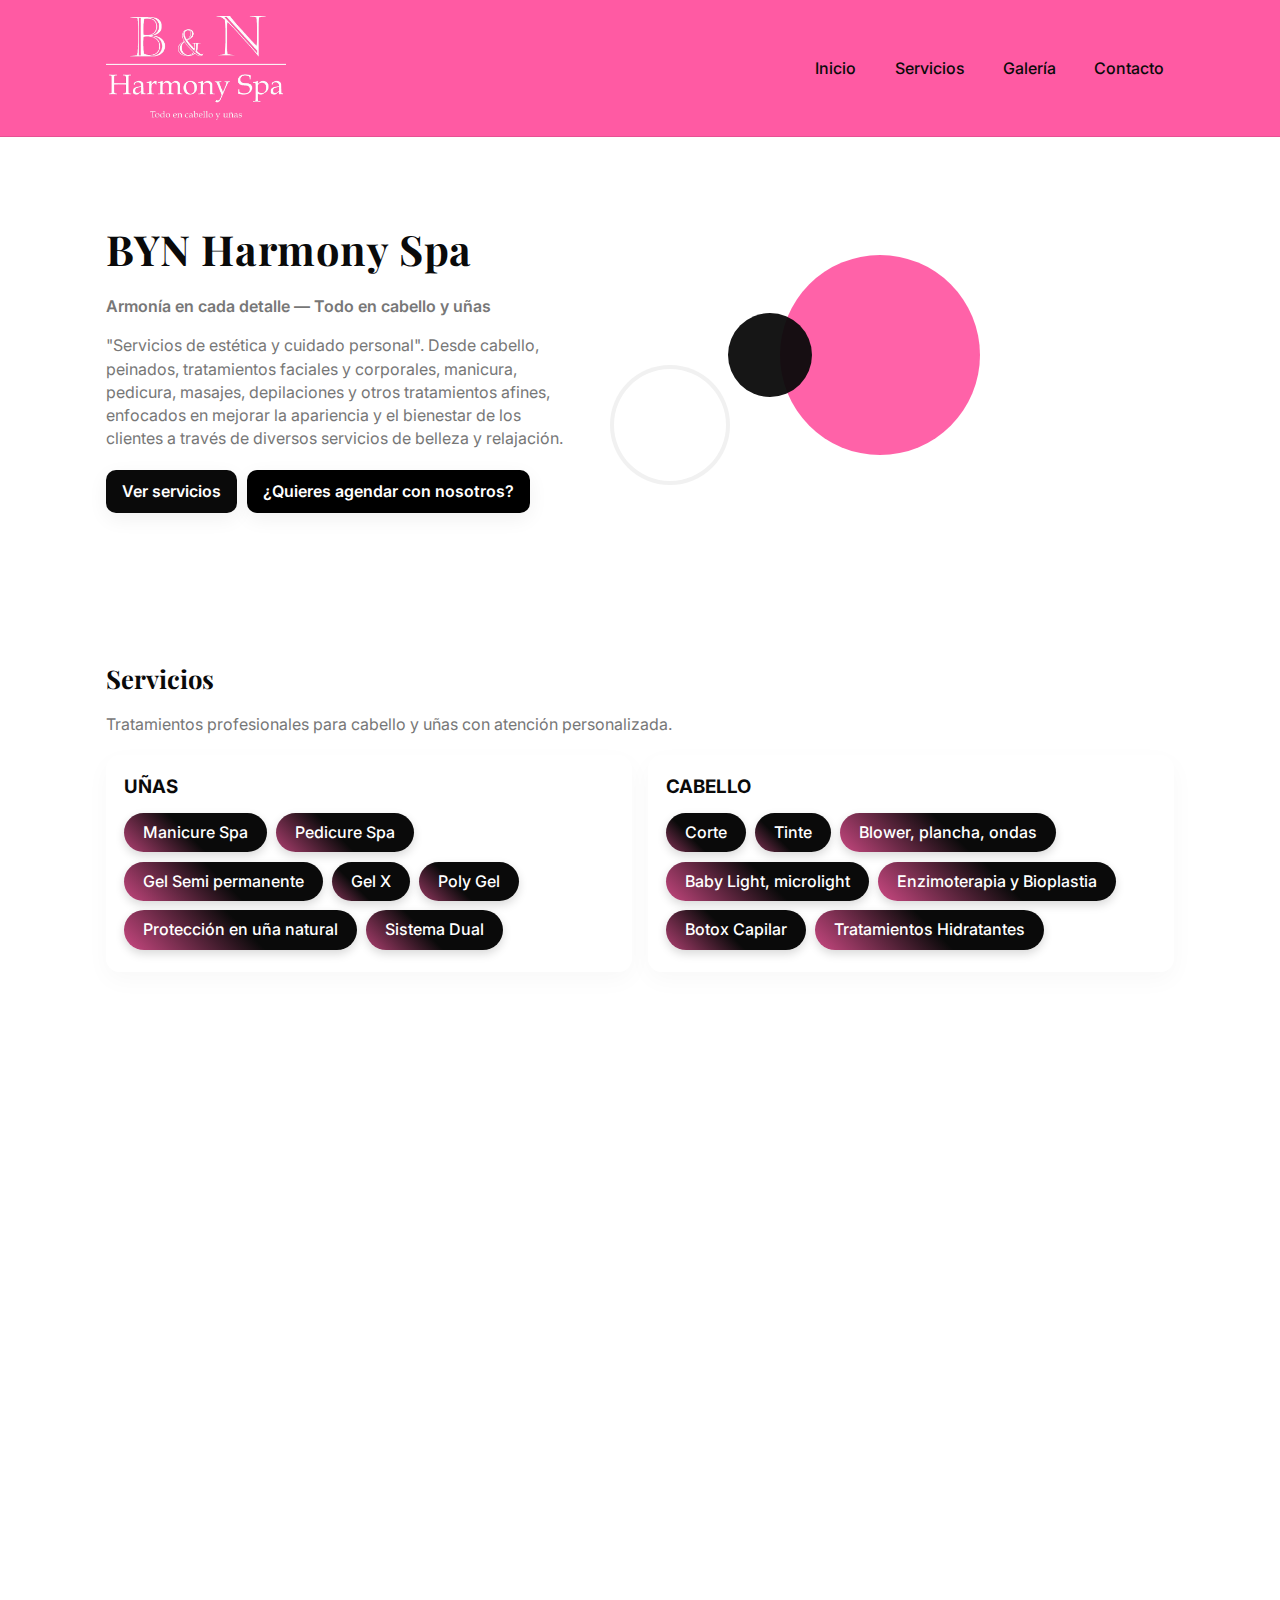
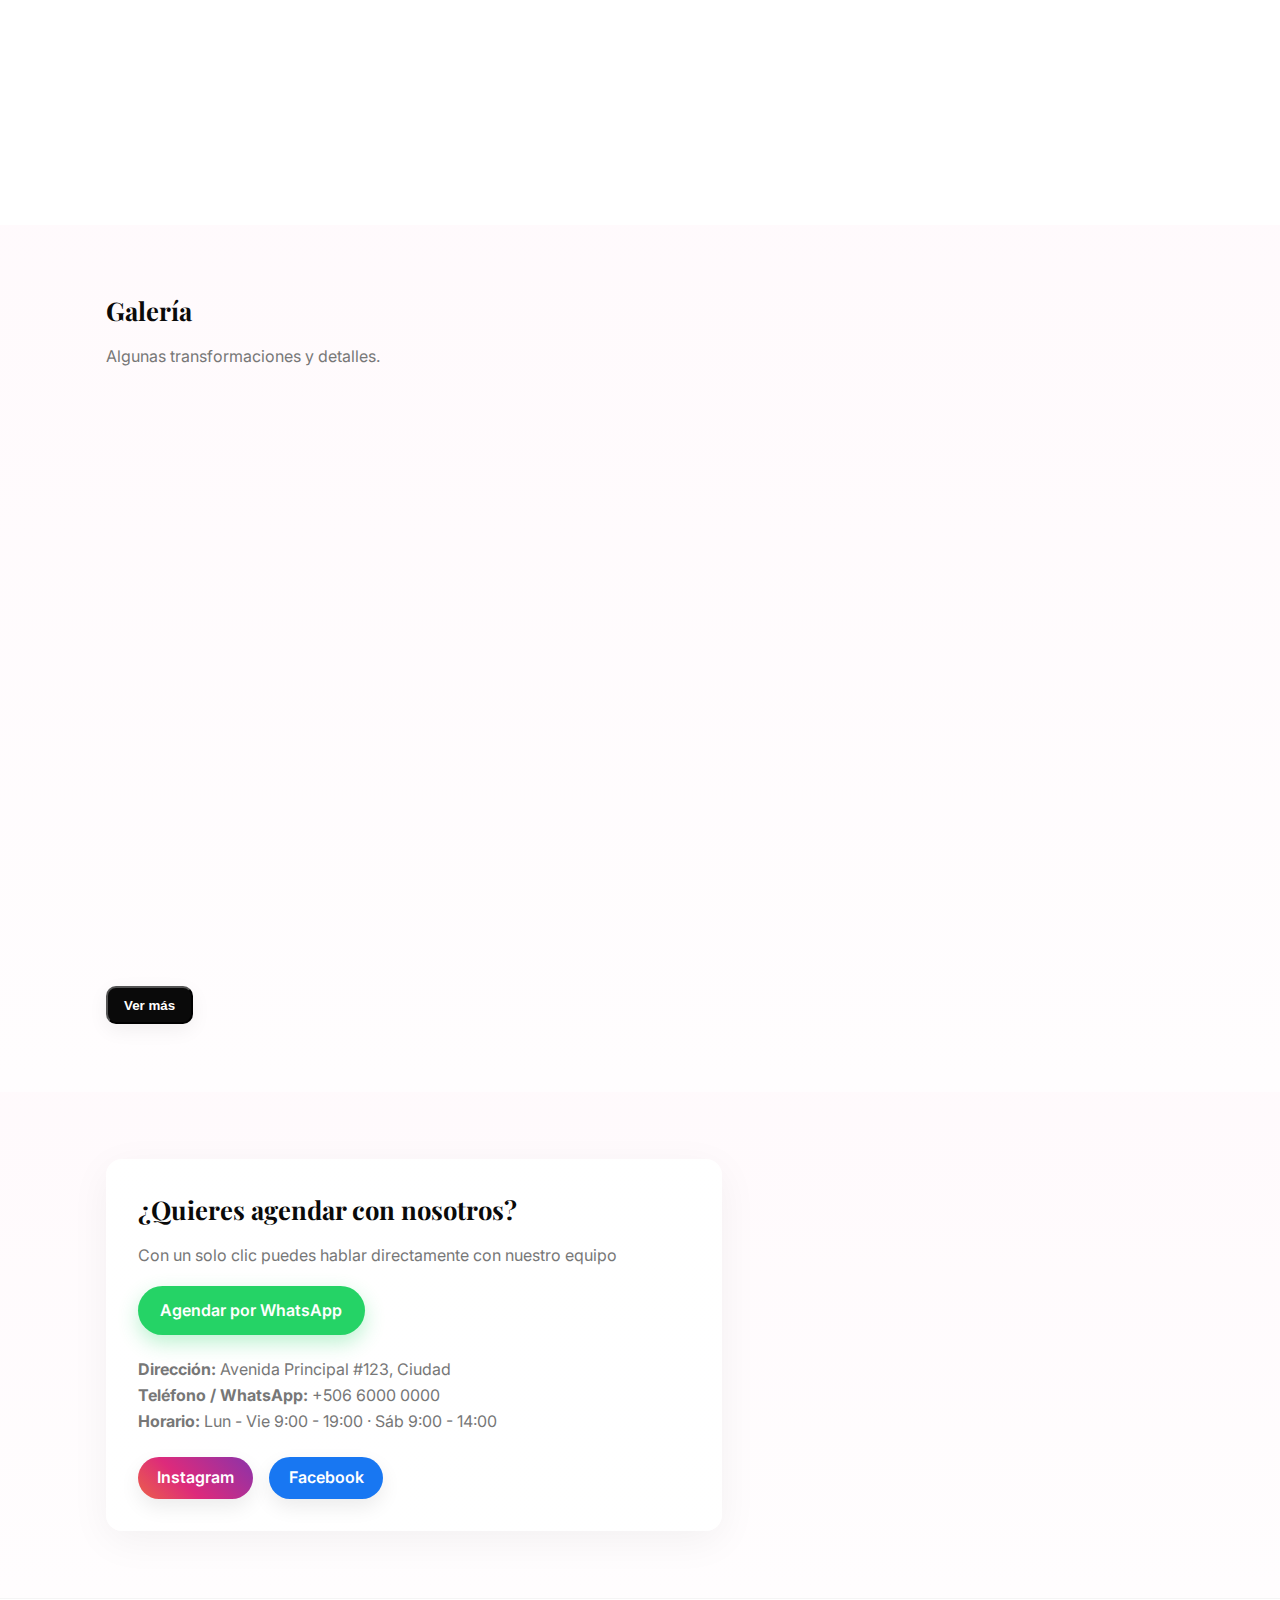
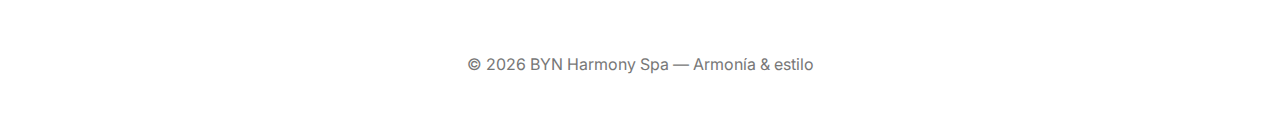
<file: index.html>
<!doctype html>
<html lang="es">
<head>
  <meta charset="utf-8" />
  <meta name="viewport" content="width=device-width,initial-scale=1" />
  <title>BYN Harmony Spa</title>

  <!-- Tipografía -->
  <link rel="preconnect" href="https://fonts.googleapis.com">
  <link href="https://fonts.googleapis.com/css2?family=Playfair+Display:wght@400;700&family=Inter:wght@300;400;600&display=swap" rel="stylesheet">

  <link rel="stylesheet" href="styles.css" />
  <style>
    /* Alinear los dos botones lado a lado */
    .btn-group {
      display: flex;
      gap: 10px;
      margin-top: 20px;
      flex-wrap: wrap;
    }

    /* Asegurar mismo estilo */
    .btn.btn-primary.whatsapp {
      background-color: #000;
      color: #fff;
    }

    .btn.btn-primary.whatsapp:hover {
      background-color: #333;
    }
  </style>
</head>
<body>
  <header class="site-header">
    <div class="container header-inner">
      <a href="#inicio" class="brand">
        <img src="images/Logo.png" alt="Logo BYN Harmony Spa" class="logo">
      </a>

      <nav class="nav" id="nav">
        <a href="#inicio">Inicio</a>
        <a href="#servicios">Servicios</a>
        <a href="#galeria">Galería</a>
        <a href="#contacto">Contacto</a>
      </nav>

      <button id="menuBtn" class="menu-btn" aria-label="Abrir menú">☰</button>
    </div>
  </header>

  <main>
    <!-- HERO / INICIO -->
    <section id="inicio" class="hero">
      <div class="container hero-grid">
        <div class="hero-text">
          <h1>BYN Harmony Spa</h1>
          <p class="tagline">Armonía en cada detalle — Todo en cabello y uñas</p>
          <p class="lead">
            "Servicios de estética y cuidado personal". Desde cabello, peinados, tratamientos faciales y corporales, manicura, pedicura, masajes, depilaciones y otros tratamientos afines, enfocados en mejorar la apariencia y el bienestar de los clientes a través de diversos servicios de belleza y relajación.
          </p>
          
          <div class="btn-group">
            <a class="btn btn-primary" href="#servicios">Ver servicios</a>
            <a class="btn btn-primary whatsapp" 
               href="https://api.whatsapp.com/send?phone=50688373633&text=¡Hola!%20Quiero%20agendar%20una%20cita%20con%20ByN%20Harmony%20Spa.%20✨"
               target="_blank" 
               aria-label="Agendar por WhatsApp">
              ¿Quieres agendar con nosotros?
            </a>
          </div>
        </div>

        <div class="hero-visual" aria-hidden="true">
          <!-- Imagen decorativa / burbujas -->
          <div class="container contact-wrapper">
            <div class="illus">
              <div class="bubble b1"></div>
              <div class="bubble b2"></div>
              <div class="bubble b3"></div>
            </div>
          </div>
        </div>
      </div>
    </section>

    <!-- SERVICIOS -->
    <section id="servicios" class="section">
      <div class="container">
        <h2 class="section-title">Servicios</h2>
        <p class="section-sub">Tratamientos profesionales para cabello y uñas con atención personalizada.</p>
        <div class="cards">
          <article class="card">
            <h3>UÑAS</h3>
            <p>Manicure Spa</p>
            <p>Pedicure Spa</p>
            <p>Gel Semi permanente</p>
            <p>Gel X</p>
            <p>Poly Gel</p>
            <p>Protección en uña natural</p>
            <p>Sistema Dual</p>
          </article>
          <article class="card">
            <h3>CABELLO</h3>
            <p>Corte</p>
            <p>Tinte</p>
            <p>Blower, plancha, ondas</p>
            <p>Baby Light, microlight</p>
            <p>Enzimoterapia y Bioplastia</p>
            <p>Botox Capilar</p>
            <p>Tratamientos Hidratantes</p>
          </article>
          <article class="card">
            <h3>SPA</h3>
            <p>Masaje Relajante</p>
            <p>Masaje Descontracturante</p>
            <p>Masaje Sueco</p>
            <p>Masaje Reductivo</p>
            <p>Masaje Facial</p>
            <p>Limpieza Facial Profunda</p>
          </article>
          <article class="card">
            <h3>PESTAÑAS Y CEJAS</h3>
            <p>Laminado de cejas</p>
            <p>Depilación con cera</p>
            <p>Extensión de pestañas</p>
            <p>Diseño de cejas con henna</p>
            <p>Lifting y tinte de pestañas</p>
            <p>Maquillaje para toda ocasión</p>
          </article>
        </div>
      </div>
    </section>
    <!-- GALERÍA -->
    <div class="gallery-wrapper">
  <div class="gallery-row" id="gallery-pelo">
    <figure class="gallery-item"><img src="images/Pelo 1.jpg" alt="Look 1"></figure>
    <figure class="gallery-item"><img src="images/Pelo 2.jpg" alt="Look 2"></figure>
    <figure class="gallery-item"><img src="images/Pelo 3.jpg" alt="Look 3"></figure>
    <figure class="gallery-item"><img src="images/Pelo 5.jpg" alt="Look 3"></figure>
    <figure class="gallery-item"><img src="images/Pelo 6.jpeg" alt="Look 3"></figure>
    <figure class="gallery-item"><img src="images/Pelo 7.jpeg" alt="Look 3"></figure>
    <figure class="gallery-item"><img src="images/Pelo 8.jpeg" alt="Look 3"></figure>
    <figure class="gallery-item"><img src="images/Pelo 9.jpeg" alt="Look 3"></figure>
    <figure class="gallery-item"><img src="images/Pelo 10.jpeg" alt="Look 3"></figure>
    <figure class="gallery-item"><img src="images/Pelo 11.jpeg" alt="Look 3"></figure>
    <figure class="gallery-item"><img src="images/Pelo 12.jpeg" alt="Look 3"></figure>
    <figure class="gallery-item"><img src="images/Pelo 13.jpeg" alt="Look 3"></figure>
    <figure class="gallery-item"><img src="images/Pelo 14.jpeg" alt="Look 3"></figure>
    <figure class="gallery-item"><img src="images/Pelo 15.jpeg" alt="Look 3"></figure>
    <figure class="gallery-item"><img src="images/Pelo 16.jpeg" alt="Look 3"></figure>
    <figure class="gallery-item"><img src="images/Pelo 17.jpeg" alt="Look 3"></figure>
    <!-- resto de pelo -->
  </div>
    <div class="gallery-row" id="gallery-unas">
    <figure class="gallery-item"><img src="images/Uñas 1.jpg" alt="Look 1"></figure>
    <figure class="gallery-item"><img src="images/Uñas 2.jpg" alt="Look 2"></figure>
    <figure class="gallery-item"><img src="images/Uñas 3.jpg" alt="Look 3"></figure>
    <figure class="gallery-item"><img src="images/Uñas 4.jpg" alt="Look 3"></figure>
    <figure class="gallery-item"><img src="images/Uñas 5.jpeg" alt="Look 3"></figure>
    <figure class="gallery-item"><img src="images/Uñas 6.jpeg" alt="Look 3"></figure>
    <figure class="gallery-item"><img src="images/Uñas 7.jpeg" alt="Look 3"></figure>
    <figure class="gallery-item"><img src="images/Uñas 8.jpeg" alt="Look 3"></figure>
    <figure class="gallery-item"><img src="images/Uñas 10.jpeg" alt="Look 3"></figure>
    <figure class="gallery-item"><img src="images/Uñas 11.jpeg" alt="Look 3"></figure>
    <figure class="gallery-item"><img src="images/Uñas 12.jpeg" alt="Look 3"></figure>
    <figure class="gallery-item"><img src="images/Uñas 13.jpeg" alt="Look 3"></figure>
    <figure class="gallery-item"><img src="images/Uñas 14.jpeg" alt="Look 3"></figure>
    <figure class="gallery-item"><img src="images/Uñas 15.jpeg" alt="Look 3"></figure>
    <figure class="gallery-item"><img src="images/Uñas 16.jpeg" alt="Look 3"></figure>
    <figure class="gallery-item"><img src="images/Uñas 17.jpeg" alt="Look 3"></figure> 
    <!-- resto de uñas -->
  </div>
</div>
        <section id="galeria" class="section section-alt">
      <div class="container">
        <h2 class="section-title">Galería</h2>
        <p class="section-sub">Algunas transformaciones y detalles.</p>

        <div class="gallery-grid" id="gallery">
          <!-- Reemplazar src con imágenes reales -->
          <figure class="gallery-item"><img src="images/Uñas 1.jpg" alt="Look 1"></figure>
          <figure class="gallery-item"><img src="images/Uñas 2.jpg" alt="Look 2"></figure>
          <figure class="gallery-item"><img src="images/Uñas 3.jpg" alt="Look 3"></figure>
          <figure class="gallery-item"><img src="images/Uñas 4.jpg" alt="Look 3"></figure>
          <figure class="gallery-item"><img src="images/Uñas 5.jpeg" alt="Look 3"></figure>
          <figure class="gallery-item"><img src="images/Uñas 6.jpeg" alt="Look 3"></figure>
          <figure class="gallery-item"><img src="images/Uñas 7.jpeg" alt="Look 3"></figure>
          <figure class="gallery-item"><img src="images/Uñas 8.jpeg" alt="Look 3"></figure>
          <figure class="gallery-item"><img src="images/Uñas 10.jpeg" alt="Look 3"></figure>
          <figure class="gallery-item"><img src="images/Uñas 11.jpeg" alt="Look 3"></figure>
          <figure class="gallery-item"><img src="images/Uñas 12.jpeg" alt="Look 3"></figure>
          <figure class="gallery-item"><img src="images/Uñas 13.jpeg" alt="Look 3"></figure>
          <figure class="gallery-item"><img src="images/Uñas 14.jpeg" alt="Look 3"></figure>
          <figure class="gallery-item"><img src="images/Uñas 15.jpeg" alt="Look 3"></figure>
          <figure class="gallery-item"><img src="images/Uñas 16.jpeg" alt="Look 3"></figure>
          <figure class="gallery-item"><img src="images/Uñas 17.jpeg" alt="Look 3"></figure>
          <figure class="gallery-item"><img src="images/Pelo 1.jpg" alt="Look 1"></figure>
          <figure class="gallery-item"><img src="images/Pelo 2.jpg" alt="Look 2"></figure>
          <figure class="gallery-item"><img src="images/Pelo 3.jpg" alt="Look 3"></figure>
          <figure class="gallery-item"><img src="images/Pelo 5.jpg" alt="Look 3"></figure>
          <figure class="gallery-item"><img src="images/Pelo 6.jpeg" alt="Look 3"></figure>
          <figure class="gallery-item"><img src="images/Pelo 7.jpeg" alt="Look 3"></figure>
          <figure class="gallery-item"><img src="images/Pelo 8.jpeg" alt="Look 3"></figure>
          <figure class="gallery-item"><img src="images/Pelo 9.jpeg" alt="Look 3"></figure>
          <figure class="gallery-item"><img src="images/Pelo 10.jpeg" alt="Look 3"></figure>
          <figure class="gallery-item"><img src="images/Pelo 11.jpeg" alt="Look 3"></figure>
          <figure class="gallery-item"><img src="images/Pelo 12.jpeg" alt="Look 3"></figure>
          <figure class="gallery-item"><img src="images/Pelo 13.jpeg" alt="Look 3"></figure>
          <figure class="gallery-item"><img src="images/Pelo 14.jpeg" alt="Look 3"></figure>
          <figure class="gallery-item"><img src="images/Pelo 15.jpeg" alt="Look 3"></figure>
          <figure class="gallery-item"><img src="images/Pelo 16.jpeg" alt="Look 3"></figure>
          <figure class="gallery-item"><img src="images/Pelo 17.jpeg" alt="Look 3"></figure>
        </div>

        <!-- Botón de ver más -->
        <div class="ver-mas-wrapper">
          <button id="verMasBtn" class="btn btn-primary">Ver más</button>
        </div>

        <script>
          document.addEventListener("DOMContentLoaded", function () {
            const gallery = document.getElementById("gallery");
            const items = gallery.querySelectorAll(".gallery-item");
            const btn = document.getElementById("verMasBtn");

            // Mostrar solo las primeras 8 imágenes
            const visibleCount = 8;
            for (let i = visibleCount; i < items.length; i++) {
              items[i].style.display = "none";
            }

            let expanded = false;

            btn.addEventListener("click", () => {
              expanded = !expanded;
              if (expanded) {
                items.forEach(item => (item.style.display = "block"));
                btn.textContent = "Ver menos";
              } else {
                for (let i = visibleCount; i < items.length; i++) {
                  items[i].style.display = "none";
                }
                btn.textContent = "Ver más";
                window.scrollTo({
                  top: gallery.offsetTop - 100,
                  behavior: "smooth",
                });
              }
            });
          });
        </script>
      </div>
    </section>

    <!-- CONTACTO -->
    <section id="contacto" class="section section-alt">
      <div class="container contact-wrapper">
        <div class="contact-content">
          <h2 class="section-title">¿Quieres agendar con nosotros?</h2>
          <p class="section-sub">Con un solo clic puedes hablar directamente con nuestro equipo </p>
          <a href="https://api.whatsapp.com/send?phone=50688373633&text=¡Hola!%20Quiero%20agendar%20una%20cita%20con%20ByN%20Harmony%20Spa.%20✨"
             class="btn btn-primary whatsapp-btn" target="_blank" aria-label="Agendar por WhatsApp">
            Agendar por WhatsApp
          </a>

          <ul class="info-list">
            <li><strong> Dirección:</strong> Avenida Principal #123, Ciudad</li>
            <li><strong> Teléfono / WhatsApp:</strong> +506 6000 0000</li>
            <li><strong> Horario:</strong> Lun - Vie 9:00 - 19:00 · Sáb 9:00 - 14:00</li>
          </ul>

          <div class="socials">
            <a href="https://www.instagram.com/byn_harmonyspa" target="_blank" class="social-btn instagram" aria-label="Instagram">
              Instagram
            </a>
            <a href="https://www.facebook.com/ByNHarmonySpa" target="_blank" class="social-btn facebook" aria-label="Facebook">
              Facebook
            </a>
          </div>
        </div>
      </div>
    </section>
  </main>

  <footer class="site-footer">
    <div class="container">
      <p>© <span id="year"></span> BYN Harmony Spa — Armonía & estilo</p>
    </div>
  </footer>

  <script src="script.js"></script>
</body>
</html>
</file>
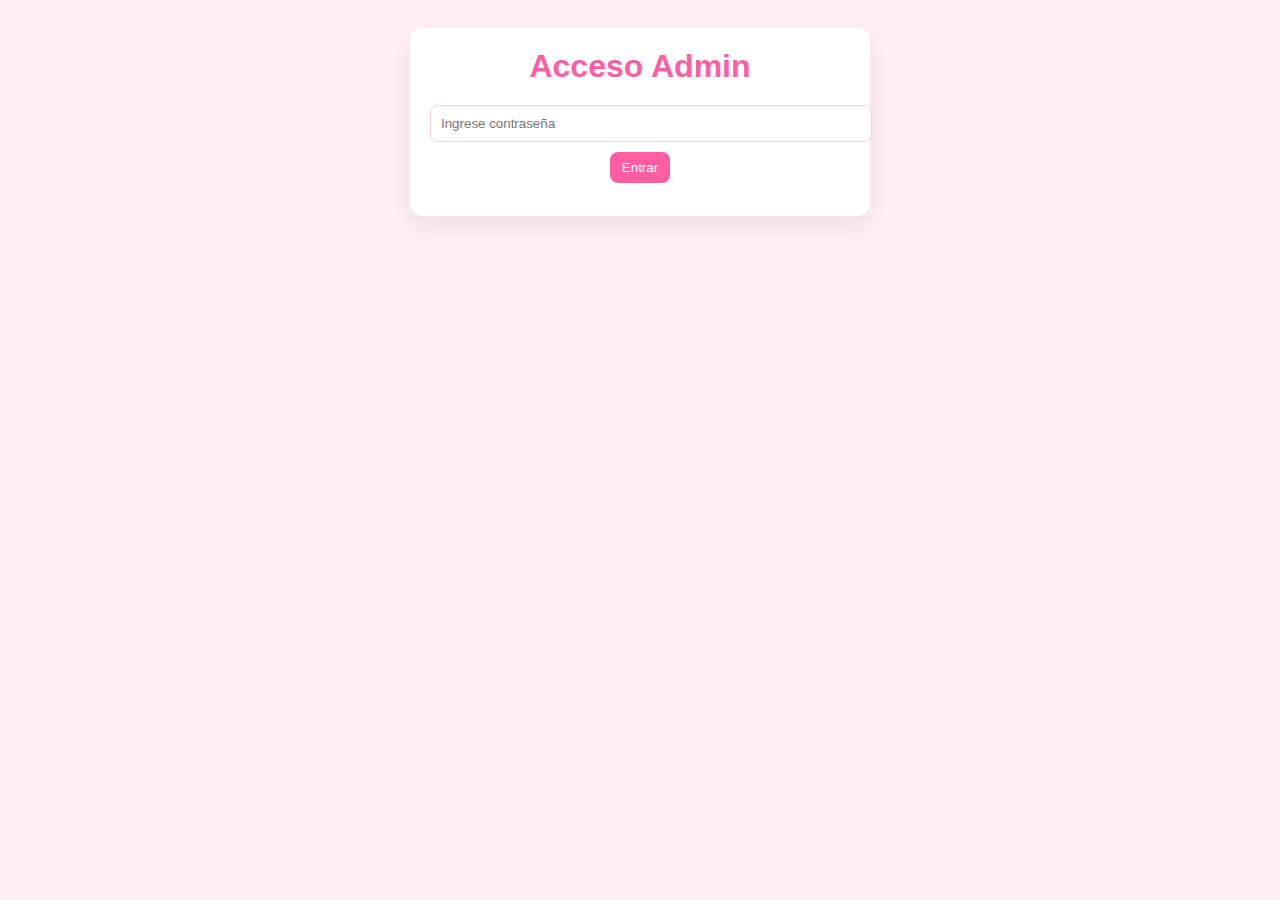
<file: admin.html>
<!DOCTYPE html>
<html lang="es">
<head>
<meta charset="utf-8" />
<meta name="viewport" content="width=device-width,initial-scale=1" />
<title>Admin - Agenda Maura</title>
<style>
  :root{--rosa:#ff5fa2; --fondo:#fff0f6; --card:#fff;}
  body{font-family:Inter, "Poppins", sans-serif; background:var(--fondo); margin:0; padding:28px; display:flex; justify-content:center;}
  .wrap{width:100%; max-width:1100px;}
  .loginBox, .panel{background:var(--card); border-radius:12px; padding:20px; box-shadow:0 10px 30px rgba(0,0,0,0.08);}
  .loginBox{max-width:420px; margin:0 auto;}
  h1{color:var(--rosa); margin:0 0 12px; text-align:center;}
  input[type="password"]{width:100%; padding:10px; border-radius:8px; border:1px solid #e7d6df; margin-top:8px;}
  button{background:var(--rosa); color:white; border:none; padding:8px 12px; border-radius:8px; cursor:pointer;}
  .topControls{display:flex; gap:12px; align-items:center; justify-content:space-between; margin-bottom:12px;}
  .calBox{display:flex; gap:20px; flex-direction:column;}
  .calHeader{display:flex; justify-content:space-between; align-items:center; margin-bottom:12px;}
  .calGrid{display:grid; grid-template-columns:repeat(7,1fr); gap:8px;}
  .day{background:#fff; padding:14px; border-radius:10px; border:1px solid #ffe4ef; min-height:84px; position:relative; cursor:pointer;}
  .day.empty{background:transparent;border:none; cursor:default;}
  .day .num{font-weight:700; color:var(--rosa);}
  .day.marked{background:var(--rosa); color:white;}
  .monthNav button{background:transparent;color:var(--rosa);border:1px solid var(--rosa);padding:6px 10px;border-radius:8px;cursor:pointer;}
  .sidePanel{margin-top:16px; background:#fff; padding:12px; border-radius:10px;}
  table{width:100%; border-collapse:collapse;}
  th,td{padding:8px; border-bottom:1px solid #f2e6ec; text-align:left;}
  .actions button{margin-right:6px; padding:6px 8px; border-radius:8px; border:none; cursor:pointer;}
  .actions .edit{background:#fff2f6; color:var(--rosa);}
  .actions .del{background:#ff6b7f; color:white;}
  /* modal */
  .modalBg{display:none; position:fixed; inset:0; background:rgba(0,0,0,0.4); justify-content:center; align-items:center;}
  .modal{background:#fff; padding:18px; border-radius:12px; width:320px; box-shadow:0 10px 30px rgba(0,0,0,0.15);}
  .field{margin-top:8px;}
  .field input, .field select{width:100%; padding:8px; border-radius:8px; border:1px solid #e7d6df;}
  .row{display:flex; gap:8px; margin-top:12px;}
  .muted{color:#666; font-size:13px;}
</style>
</head>
<body>
<div class="wrap">

  <!-- LOGIN -->
  <div id="loginBox" class="loginBox">
    <h1>Acceso Admin</h1>
    <input id="pwd" type="password" placeholder="Ingrese contraseña">
    <div style="margin-top:10px; text-align:center;">
      <button onclick="login()">Entrar</button>
    </div>
    <p id="err" class="muted" style="color:#b00020; text-align:center; margin-top:8px;"></p>
  </div>

  <!-- PANEL -->
  <div id="panel" class="panel" style="display:none; margin-top:18px;">
    <div class="calBox">
      <div class="calHeader">
        <div class="monthNav">
          <button onclick="goPrevMonth()">◀</button>
          <button onclick="goNextMonth()">▶</button>
        </div>
        <div style="font-weight:800; font-size:18px;" id="monthLabel"></div>
        <div>
          <button onclick="openCreateModal()">➕ Añadir cita</button>
        </div>
      </div>

      <!-- Días de la semana -->
      <div style="display:grid; grid-template-columns:repeat(7,1fr); gap:8px; margin-bottom:8px;">
        <div class="muted" style="text-align:center;">Dom</div><div class="muted" style="text-align:center;">Lun</div>
        <div class="muted" style="text-align:center;">Mar</div><div class="muted" style="text-align:center;">Mié</div>
        <div class="muted" style="text-align:center;">Jue</div><div class="muted" style="text-align:center;">Vie</div>
        <div class="muted" style="text-align:center;">Sáb</div>
      </div>

      <!-- Grid -->
      <div id="calGrid" class="calGrid"></div>

      <!-- Panel inferior: citas del día -->
      <div id="dayPanel" class="sidePanel" style="display:none;">
        <h3 id="dayTitle">Citas</h3>
        <div id="dayCitas"></div>
      </div>
    </div>
  </div>

</div>

<!-- Modal editar/crear -->
<div id="modalBg" class="modalBg" style="display:none; align-items:center;">
  <div class="modal">
    <h3 id="modalTitle">Editar cita</h3>

    <div class="field">
      <label>Nombre</label>
      <input id="mNombre" type="text">
    </div>
    <div class="field">
      <label>Teléfono</label>
      <input id="mTelefono" type="text" placeholder="88888888">
    </div>
    <div class="field">
      <label>Fecha</label>
      <input id="mFecha" type="date">
    </div>
    <div class="field">
      <label>Hora</label>
      <select id="mHora"></select>
    </div>

    <div class="row" style="justify-content:flex-end;">
      <button onclick="closeModal()" style="background:#eee;color:#333;">Cancelar</button>
      <button onclick="saveModal()" style="background:var(--rosa); color:white;">Guardar</button>
    </div>
  </div>
</div>

<script>
/* ---------- CONFIG ---------- */
const PASSWORD = "Maura@205";

/* horarios */
const horasLunASab = [
  "09:30","10:00","10:30","11:00","11:30","12:00","12:30",
  "13:00","13:30","14:00","14:30","15:00","15:30","16:00",
  "16:30","17:00","17:30","18:00","18:30","19:00"
];
const horasDom = [
  "10:30","11:00","11:30","12:00","12:30","13:00","13:30",
  "14:00","14:30","15:00","15:30","16:00"
];

/* ---------- Estado ---------- */
let visibleStart = new Date(); // mes que se muestra (primer día del mes)
visibleStart.setDate(1);
let endLimit = new Date(); endLimit.setFullYear(endLimit.getFullYear() + 1); // un año adelante

/* ---------- LOGIN ---------- */
function login() {
  const val = document.getElementById('pwd').value;
  if (val === PASSWORD) {
    document.getElementById('loginBox').style.display = 'none';
    document.getElementById('panel').style.display = 'block';
    renderCalendar();
  } else {
    document.getElementById('err').textContent = 'Contraseña incorrecta';
  }
}

/* ---------- STORAGE ---------- */
function readAppointments() {
  return JSON.parse(localStorage.getItem('appointments') || '[]');
}
function writeAppointments(arr) {
  localStorage.setItem('appointments', JSON.stringify(arr));
}

/* ---------- Helpers ---------- */
function pad(n){return String(n).padStart(2,'0');}
function formatoYYYYMMDD(d) {
  return `${d.getFullYear()}-${pad(d.getMonth()+1)}-${pad(d.getDate())}`;
}

/* ---------- Calendar rendering ---------- */
function renderCalendar() {
  const calGrid = document.getElementById('calGrid');
  calGrid.innerHTML = '';
  const monthLabel = document.getElementById('monthLabel');
  const year = visibleStart.getFullYear();
  const month = visibleStart.getMonth();
  const monthNames = ["Enero","Febrero","Marzo","Abril","Mayo","Junio","Julio","Agosto","Septiembre","Octubre","Noviembre","Diciembre"];
  monthLabel.textContent = `${monthNames[month]} ${year}`;

  // primer día de la semana (0..6)
  const primerDia = new Date(year, month, 1).getDay();
  const diasEnMes = new Date(year, month+1, 0).getDate();

  // Fill empty cells before first day
  for (let i=0;i<primerDia;i++){
    const empty = document.createElement('div'); empty.classList.add('day','empty'); calGrid.appendChild(empty);
  }

  const appointments = readAppointments();

  for (let day=1; day<=diasEnMes; day++){
    const d = new Date(year, month, day);
    const dateKey = formatoYYYYMMDD(d);
    const dayDiv = document.createElement('div');
    dayDiv.classList.add('day');
    // show number
    const num = document.createElement('div'); num.classList.add('num'); num.textContent = day;
    dayDiv.appendChild(num);

    // contar citas en ese día
    const citasDia = appointments.filter(a => a.fecha === dateKey);
    if (citasDia.length > 0) {
      dayDiv.classList.add('marked');
      const badge = document.createElement('div'); badge.style.position='absolute'; badge.style.top='8px'; badge.style.right='8px'; badge.style.background='rgba(255,255,255,0.15)'; badge.style.padding='4px 6px'; badge.style.borderRadius='8px'; badge.style.fontSize='12px';
      badge.textContent = `${citasDia.length}`;
      dayDiv.appendChild(badge);
    }

    // click -> mostrar panel del día
    dayDiv.addEventListener('click', () => showDay(dateKey, d));

    calGrid.appendChild(dayDiv);
  }
}

/* ---------- Navegación meses (solo dentro del rango de 1 año) ---------- */
function goNextMonth() {
  const next = new Date(visibleStart.getFullYear(), visibleStart.getMonth() + 1, 1);
  // no pasar límite > endLimit (mes y año)
  const lastAllowed = new Date(endLimit.getFullYear(), endLimit.getMonth(), 1);
  if (next > lastAllowed) return alert('Rango máximo: +1 año');
  visibleStart = next;
  renderCalendar();
  hideDayPanel();
}
function goPrevMonth() {
  const prev = new Date(visibleStart.getFullYear(), visibleStart.getMonth() - 1, 1);
  const firstAllowed = new Date(); firstAllowed.setDate(1); // mes actual como mínimo
  const firstAllowedMonthStart = new Date(firstAllowed.getFullYear(), firstAllowed.getMonth(), 1);
  if (prev < firstAllowedMonthStart) return alert('No se puede retroceder antes del mes actual');
  visibleStart = prev;
  renderCalendar();
  hideDayPanel();
}

/* ---------- Mostrar citas del día ---------- */
function showDay(dateKey, dateObj){
  const panel = document.getElementById('dayPanel');
  const title = document.getElementById('dayTitle');
  const dayCitas = document.getElementById('dayCitas');

  title.textContent = `Citas: ${dateKey}`;
  const appointments = readAppointments().filter(a => a.fecha === dateKey);
  dayCitas.innerHTML = '';

  if (appointments.length === 0) {
    dayCitas.innerHTML = '<div class="muted">No hay citas</div>';
  } else {
    const table = document.createElement('table');
    appointments.forEach(a => {
      const tr = document.createElement('tr');
      tr.innerHTML = `
        <td style="width:35%;"><strong>${a.hora}</strong></td>
        <td style="width:45%;">${a.nombre}<div class="muted">${a.telefono}</div></td>
        <td style="width:20%; text-align:right;" class="actions">
          <button class="edit" onclick="openEditModal('${a.id}')">Editar</button>
          <button class="del" onclick="deleteAppointment('${a.id}')">Borrar</button>
        </td>
      `;
      table.appendChild(tr);
    });
    dayCitas.appendChild(table);
  }

  panel.style.display = 'block';
}

/* ---------- Ocultar panel día ---------- */
function hideDayPanel(){ document.getElementById('dayPanel').style.display='none'; }

/* ---------- Abrir modal crear ---------- */
function openCreateModal() {
  openModal(); // sin id indica crear
}

/* ---------- Modal management ---------- */
const modalBg = document.getElementById('modalBg');
const modalTitle = document.getElementById('modalTitle');
const mNombre = document.getElementById('mNombre');
const mTelefono = document.getElementById('mTelefono');
const mFecha = document.getElementById('mFecha');
const mHora = document.getElementById('mHora');
let editingId = null;

function openModal(id = null) {
  editingId = id;
  modalBg.style.display = 'flex';
  // set date min/max
  const hoy = new Date();
  const max = new Date(); max.setFullYear(max.getFullYear()+1);
  mFecha.min = formatoYYYYMMDD(hoy);
  mFecha.max = formatoYYYYMMDD(max);

  if (id) {
    modalTitle.textContent = 'Editar cita';
    const a = readAppointments().find(x => x.id === id);
    if (!a) return alert('Cita no encontrada');
    mNombre.value = a.nombre;
    mTelefono.value = a.telefono;
    mFecha.value = a.fecha;
    populateHoursForDate(mFecha.value, a.hora);
  } else {
    modalTitle.textContent = 'Crear nueva cita';
    mNombre.value = '';
    mTelefono.value = '';
    mFecha.value = formatoYYYYMMDD(new Date());
    populateHoursForDate(mFecha.value);
  }
}

/* Close */
function closeModal() {
  modalBg.style.display = 'none';
  editingId = null;
}

/* Populate hours based on selected mFecha */
mFecha.addEventListener('change', ()=> populateHoursForDate(mFecha.value));

function populateHoursForDate(fechaStr, selectedHour = null) {
  mHora.innerHTML = '';
  if (!fechaStr) return;
  const d = new Date(fechaStr + 'T00:00:00');
  const dia = d.getDay();
  const list = (dia === 0) ? horasDom : horasLunASab;
  list.forEach(h => {
    const o = document.createElement('option'); o.value = h; o.textContent = h; mHora.appendChild(o);
  });
  if (selectedHour) mHora.value = selectedHour;
}

/* ---------- Save modal (create or update) ---------- */
function saveModal() {
  const nombre = mNombre.value.trim();
  const telefono = mTelefono.value.trim();
  const fecha = mFecha.value;
  const hora = mHora.value;

  if (!nombre || !telefono || !fecha || !hora) return alert('Completa todos los campos.');

  // validación rango fecha
  const minD = new Date(mFecha.min + 'T00:00:00');
  const maxD = new Date(mFecha.max + 'T00:00:00');
  const sel = new Date(fecha + 'T00:00:00');
  if (sel < minD || sel > maxD) return alert('Fecha fuera del rango permitido.');

  let appointments = readAppointments();

  // evitar duplicado fecha+hora (si es creación o si es edición y no se está editando el mismo id)
  const conflicto = appointments.find(a => a.fecha === fecha && a.hora === hora && a.id !== editingId);
  if (conflicto) return alert('Ya existe una cita en esa fecha y hora.');

  if (editingId) {
    // actualizar
    appointments = appointments.map(a => {
      if (a.id === editingId) {
        return {...a, nombre, telefono, fecha, hora};
      }
      return a;
    });
    writeAppointments(appointments);
    closeModal();
    renderCalendar();
    // si el panel del día está abierto y coincide la fecha, actualizarlo
    const panelTitle = document.getElementById('dayTitle').textContent.replace('Citas: ','');
    if (panelTitle === fecha) showDay(fecha, new Date(fecha + 'T00:00:00'));
  } else {
    // crear
    const id = Date.now().toString(36) + Math.floor(Math.random()*1000).toString(36);
    appointments.push({id, nombre, telefono, fecha, hora});
    writeAppointments(appointments);
    closeModal();
    renderCalendar();
  }
}

/* ---------- Delete appointment ---------- */
function deleteAppointment(id) {
  if (!confirm('Eliminar esta cita?')) return;
  let appointments = readAppointments();
  appointments = appointments.filter(a => a.id !== id);
  writeAppointments(appointments);
  // refrescar panel si abierto
  const panelTitle = document.getElementById('dayTitle').textContent.replace('Citas: ','');
  renderCalendar();
  if (panelTitle) showDay(panelTitle, new Date(panelTitle + 'T00:00:00'));
}

/* ---------- Open edit modal by id ---------- */
function openEditModal(id) { openModal(id); }

/* ---------- Inicializar: limitar meses a 12 meses desde hoy ---------- */
(function init(){
  // Ensurar visibleStart sea primer dia del mes actual
  const now = new Date();
  visibleStart = new Date(now.getFullYear(), now.getMonth(), 1);
  renderCalendar();
})();
</script>

</body>
</html>
</file>
<file: styles.css>
/* styles.css - BYN Harmony Spa
Paleta:
- Negro: #0a0a0a
- Blanco: #ffffff
- Fucsia suave: #ff5aa3
*/

:root {
  --bg: #ffffff;
  --fg: #0a0a0a;
  --accent: #ff5aa3;
  --muted: #777;
  --radius: 12px;
  --container: 1100px;
  --glass: rgba(255,255,255,0.06);
  --transition: 300ms cubic-bezier(.2,.9,.3,1);
}

* { box-sizing: border-box }
html, body { height: 100% }

body {
  margin: 0;
  font-family: "Inter", system-ui, -apple-system, "Segoe UI", Roboto, "Helvetica Neue", Arial;
  color: var(--fg);
  background: var(--bg);
  -webkit-font-smoothing: antialiased;
  -moz-osx-font-smoothing: grayscale;
  line-height: 1.45;
}

.container {
  max-width: var(--container);
  margin: 0 auto;
  padding: 1rem;
}

.site-header {
  position: sticky;
  top: 0;
  z-index: 80;
  background-color: #ff5aa3; /* Cambialo por el color que querás */
  border-bottom: 1px solid rgba(10,10,10,0.1);
}

.header-inner {
  display: flex;
  align-items: center;
  justify-content: space-between;
  gap: 1rem;
}

.brand { display: flex; align-items: center; text-decoration: none }

.logo {
  width: 180px;
  height: auto;
  object-fit: contain;
  border-radius: 0;
  padding: 0;
  background: none;
  border: none;
}


/* NAV */
.nav {
  display: flex;
  gap: 1.1rem;
  align-items: center;
}
.nav a {
  text-decoration: none;
  color: var(--fg);
  font-weight: 600;
  padding: 0.4rem 0.6rem;
  transition: color var(--transition);
}
.nav a:hover { color: var(--accent) }
.menu-btn {
  display: none;
  background: none;
  border: 0;
  font-size: 1.3rem;
  cursor: pointer;
}

/* HERO */
.hero { padding: 4rem 0; }
.hero-grid {
  display: grid;
  grid-template-columns: 1fr 420px;
  gap: 2rem;
  align-items: center;
}
.hero-text h1 {
  font-family: "Playfair Display", serif;
  font-size: 2.6rem;
  margin: .1rem 0 0.4rem;
  letter-spacing: 0.6px;
}
.tagline { color: var(--muted); font-weight: 600; margin-bottom: .6rem }
.lead { max-width: 46ch; color: var(--muted); margin-bottom: 1rem }

.btn {
  display: inline-block;
  padding: 0.6rem 1rem;
  border-radius: 10px;
  text-decoration: none;
  font-weight: 600;
  cursor: pointer;
  transition: transform var(--transition), box-shadow var(--transition);
}
.btn-primary {
  background: var(--fg);
  color: var(--bg);
  box-shadow: 0 6px 20px rgba(15,15,15,0.06);
}
.btn-primary:hover { transform: translateY(-3px) }
.btn-secondary {
  background: transparent;
  color: var(--fg);
  border: 1px solid rgba(10,10,10,0.06);
}

/* hero visual (decorative) */
.illus { position: relative; height: 260px; display: flex; align-items: center; justify-content: center }
.bubble { position: absolute; border-radius: 50%; opacity: .95; transform: scale(1); transition: transform 700ms ease }
.b1 { width: 200px; height: 200px; background: var(--accent); left: 10px; top: 20px; }
.b2 { width: 120px; height: 120px; background: #fff; right: 40px; bottom: 10px; border: 4px solid rgba(10,10,10,0.06) }
.b3 { width: 84px; height: 84px; background: var(--fg); left: 50%; top: 30%; transform: translateX(-50%) }

/* SECTIONS */
.section { padding: 3.2rem 0 }
.section-alt { background: linear-gradient(180deg, rgba(255,90,163,0.03), rgba(255,90,163,0.01)) }
.section-title {
  font-family: "Playfair Display", serif;
  font-size: 1.6rem;
  margin: 0 0 .25rem;
}
.section-sub { color: var(--muted); margin-bottom: 1.2rem }

/* CARDS (SERVICIOS) */
.cards {
  display: grid;
  grid-template-columns: repeat(2, 1fr);
  gap: 1rem;
}
.card {
  background: linear-gradient(180deg, rgba(255,255,255,0.98), rgba(255,255,255,0.96));
  border-radius: 14px;
  padding: 1.1rem;
  box-shadow: 0 8px 24px rgba(15,15,15,0.03);
  transition: transform var(--transition), box-shadow var(--transition);
}
.card:hover { transform: translateY(-6px); box-shadow: 0 18px 46px rgba(15,15,15,0.06) }
.card h3 { margin: 0 0 .5rem }

/* GALLERY */
.gallery {
  display: grid;
  grid-template-columns: repeat(4, 1fr);
  gap: 0.6rem;
}
.gallery-item {
  border-radius: 10px;
  overflow: hidden;
  display: block;
}
.gallery-item img {
  display: block;
  width: 100%;
  height: 100%;
  object-fit: cover;
  aspect-ratio: 1/1;
  transition: transform var(--transition);
}
.gallery-item:hover img { transform: scale(1.03) }

/* Al inicio, solo se muestran las primeras 4 */
.gallery.collapsed .gallery-item:nth-child(n+5) { display: none; }
.gallery-actions { text-align: center; margin-top: 1rem; }

@media (max-width: 1000px) {
  .gallery { grid-template-columns: repeat(2, 1fr); }
}

/* CONTACT */
.contact-grid {
  display: grid;
  grid-template-columns: 1fr 420px;
  gap: 2rem;
  align-items: start;
}
.contact-info .info-list {
  list-style: none;
  padding: 0;
  margin: 0;
  color: var(--muted);
}
.contact-info .socials a {
  display: inline-block;
  margin-right: 1rem;
  text-decoration: none;
  padding: .35rem .6rem;
  border-radius: 999px;
  border: 1px solid rgba(10,10,10,0.04);
  font-weight: 600;
}

/* FORM */
.contact-form form {
  display: flex;
  flex-direction: column;
  gap: .8rem;
  background: linear-gradient(180deg, rgba(255,255,255,0.99), rgba(255,255,255,0.98));
  padding: 1rem;
  border-radius: 12px;
  box-shadow: 0 10px 30px rgba(10,10,10,0.03);
}
.contact-form label {
  display: flex;
  flex-direction: column;
  font-size: .9rem;
  color: var(--fg);
}
.contact-form input, .contact-form textarea {
  margin-top: .4rem;
  padding: .6rem;
  border-radius: 8px;
  border: 1px solid rgba(10,10,10,0.06);
  font-family: inherit;
}
.note { font-size: .85rem; color: var(--muted) }

/* FOOTER */
.site-footer {
  padding: 1.4rem 0;
  border-top: 1px solid rgba(10,10,10,0.04);
  text-align: center;
  color: var(--muted);
}

/* RESPONSIVE */
@media (max-width:1000px) {
  .hero-grid { grid-template-columns: 1fr }
  .contact-grid { grid-template-columns: 1fr }
  .cards { grid-template-columns: 1fr }
  .gallery { grid-template-columns: repeat(2, 1fr) }
  .nav { display: none }
  .menu-btn { display: block }
}

@media (max-width:560px) {
  .logo { height: 54px; width: 54px }
  .hero { padding: 2.4rem 0 }
  .hero-text h1 { font-size: 1.9rem }
  .gallery { grid-template-columns: repeat(2, 1fr) }
}

/* CONTACTO NUEVO */
.contact-wrapper {
  display: grid;
  grid-template-columns: 1fr 420px;
  gap: 2rem;
  align-items: center;
}
.contact-content {
  background: linear-gradient(180deg, rgba(255,255,255,0.98), rgba(255,255,255,0.96));
  border-radius: 16px;
  padding: 2rem;
  box-shadow: 0 10px 40px rgba(15,15,15,0.05);
}
.contact-content .info-list {
  list-style: none;
  padding: 0;
  margin: 1.4rem 0;
  color: var(--muted);
  line-height: 1.6;
}
.contact-content .whatsapp-btn {
  display: inline-flex;
  align-items: center;
  justify-content: center;
  gap: 0.5rem;
  background: #25D366;
  color: white;
  border-radius: 999px;
  padding: 0.8rem 1.4rem;
  font-weight: 600;
  box-shadow: 0 8px 20px rgba(37,211,102,0.3);
}
.contact-content .whatsapp-btn:hover {
  transform: translateY(-4px);
  box-shadow: 0 12px 30px rgba(37,211,102,0.35);
}
.contact-visual {
  position: relative;
  display: flex;
  align-items: center;
  justify-content: center;
}
.contact-image {
  width: 100%;
  border-radius: 16px;
  object-fit: cover;
  aspect-ratio: 1/1;
  box-shadow: 0 8px 30px rgba(15,15,15,0.06);
}

/* Responsive */
@media (max-width: 900px) {
  .contact-wrapper { grid-template-columns: 1fr; }
  .contact-image { max-width: 400px; margin: 1.5rem auto 0; }
}

/* Redes sociales elegantes */
.socials {
  display: flex;
  gap: 1rem;
  margin-top: 1rem;
  flex-wrap: wrap;
}
.social-btn {
  display: inline-flex;
  align-items: center;
  gap: 0.5rem;
  text-decoration: none;
  font-weight: 600;
  color: #fff;
  border-radius: 999px;
  padding: 0.6rem 1.2rem;
  transition: transform var(--transition), box-shadow var(--transition);
  box-shadow: 0 8px 20px rgba(0,0,0,0.08);
}

/* Instagram */
.social-btn.instagram {
  background: linear-gradient(45deg, #F58529, #DD2A7B, #8134AF, #515BD4);
  background-size: 200% 200%;
}
.social-btn.instagram:hover {
  transform: translateY(-3px);
  box-shadow: 0 10px 28px rgba(221,42,123,0.3);
  background-position: right center;
}

/* Facebook */
.social-btn.facebook {
  background: #1877F2;
}
.social-btn.facebook:hover {
  transform: translateY(-3px);
  box-shadow: 0 10px 28px rgba(24,119,242,0.3);
}

/* Ajuste del header y navegación */
.header-inner {
  display: flex;
  align-items: center;
  justify-content: space-between;
  gap: 1rem;
}
.nav {
  display: flex;
  align-items: center;
  gap: 1.2rem;
}
.nav a {
  text-decoration: none;
  color: inherit;
  font-weight: 500;
}

/* Botón de WhatsApp en el menú */
.agendar-btn {
  background-color: #25d366;
  color: #fff !important;
  padding: 0.45rem 0.9rem;
  border-radius: 6px;
  font-weight: 600;
  transition: background 0.3s ease;
  white-space: nowrap;
}
.agendar-btn:hover { background-color: #1ebe5d; }

/* --- Servicios tipo botón Instagram --- */
#servicios .card p {
  display: inline-block;
  background: linear-gradient(45deg, #ff5aa3, #0a0a0a, #0a0a0a, #ff5aa3);
  background-size: 200% 200%;
  color: #fff;
  font-weight: 500;
  border-radius: 999px;
  padding: 0.5rem 1.2rem;
  margin: 0.3rem 0.3rem 0.3rem 0;
  text-align: center;
  cursor: default;
  transition: all 0.3s ease;
  box-shadow: 0 4px 10px rgba(0,0,0,0.15);
}
#servicios .card p:hover {
  transform: translateY(-3px);
  box-shadow: 0 10px 28px rgba(221,42,123,0.3);
  background-position: right center;
}

/* === GALERÍA CARRUSEL === */
.gallery-wrapper { overflow: hidden; width: 100%; position: relative; }
.gallery-row {
  display: flex;
  gap: 10px;
  animation: scroll-left 60s linear infinite;
}
#gallery-unas { animation: scroll-right 60s linear infinite; }
.gallery-item img {
  width: 200px;
  height: auto;
  border-radius: 12px;
  object-fit: cover;
}

/* Animaciones de carrusel */
.gallery {
  display: flex;
  flex-direction: column;
  gap: 30px;
  overflow: hidden;
  width: 100%;
}
.gallery-row {
  display: flex;
  gap: 20px;
  white-space: nowrap;
  overflow: hidden;
  animation: scroll-left 60s linear infinite;
}
#gallery-unas { animation: scroll-right 60s linear infinite; }
.gallery-item { flex: 0 0 auto; }
.gallery-item img {
  width: 180px;
  aspect-ratio: 1 / 1;
  border-radius: 12px;
  object-fit: cover;
}

/* Animaciones */
@keyframes scroll-left {
  0% { transform: translateX(0); }
  100% { transform: translateX(-50%); }
}
@keyframes scroll-right {
  0% { transform: translateX(-50%); }
  100% { transform: translateX(0); }
}

/* RESPONSIVE */
@media (max-width: 768px) {
  .gallery-item img { width: 120px; }
}
@media (min-width: 1200px) {
  .gallery-item img { width: 220px; }
}

/* Botón "Ver más" */
.view-more-btn {
  display: block;
  margin: 20px auto;
  padding: 10px 26px;
  background-color: #000;
  color: #fff;
  border: none;
  border-radius: 9999px;
  font-weight: 500;
  cursor: pointer;
  transition: all 0.25s ease;
}
.view-more-btn:hover {
  background-color: #222;
  transform: translateY(-2px);
}

/* === GALERÍA EN CUADRÍCULA === */
.gallery-grid {
  display: grid;
  grid-template-columns: repeat(4, 1fr); /* 4 columnas en PC */
  gap: 20px; /* espacio entre fotos */
  justify-items: center;
  align-items: center;
  margin-top: 30px;
}

.gallery-grid .gallery-item {
  width: 100%;
  aspect-ratio: 1 / 1; /* Cuadrado perfecto */
  overflow: hidden;
  border-radius: 12px;
  transition: transform 0.3s ease, box-shadow 0.3s ease;
}

.gallery-grid .gallery-item img {
  width: 100%;
  height: 100%;
  object-fit: cover;
  display: block;
}

.gallery-grid .gallery-item:hover {
  transform: scale(1.04);
  box-shadow: 0 6px 18px rgba(0, 0, 0, 0.15);
}

/* Responsive: tablets */
@media (max-width: 992px) {
  .gallery-grid {
    grid-template-columns: repeat(2, 1fr);
  }
}

/* Responsive: móviles */
@media (max-width: 600px) {
  .gallery-grid {
    grid-template-columns: repeat(1, 1fr);
  }
}
/* Galería por categorías */
.categoria {
  margin-bottom: 4rem;
  border-bottom: 1px solid rgba(0,0,0,0.05);
  padding-bottom: 2rem;
}

.categoria-titulo {
  font-family: 'Playfair Display', serif;
  font-size: 1.8rem;
  margin-bottom: 1.5rem;
  color: var(--accent);
}

.categoria-preview {
  display: flex;
  align-items: center;
  gap: 2rem;
  background: #f9f9f9;
  border-radius: 16px;
  padding: 1.5rem;
  box-shadow: 0 4px 12px rgba(0,0,0,0.05);
}

.preview-img {
  flex: 0 0 200px;
  height: 200px;
  border-radius: 12px;
  overflow: hidden;
  box-shadow: 0 4px 12px rgba(0,0,0,0.1);
}

.preview-img img {
  width: 100%;
  height: 100%;
  object-fit: cover;
}

.categoria-preview .btn {
  flex: 1;
  max-width: 200px;
  margin-left: auto;
}

.categoria-grid {
  display: grid;
  grid-template-columns: repeat(4, 1fr);
  gap: 1rem;
  margin-top: 2rem;
  transition: all 0.3s ease;
}

.categoria-grid .gallery-item {
  aspect-ratio: 1/1;
  border-radius: 10px;
  overflow: hidden;
  box-shadow: 0 4px 8px rgba(0,0,0,0.1);
}

.categoria-grid .gallery-item img {
  width: 100%;
  height: 100%;
  object-fit: cover;
  transition: transform 0.3s ease;
}

.categoria-grid .gallery-item:hover img {
  transform: scale(1.05);
}

/* Responsive */
@media (max-width: 768px) {
  .categoria-preview {
    flex-direction: column;
    text-align: center;
  }
  
  .preview-img {
    flex: 0 0 auto;
    width: 100%;
    max-width: 300px;
  }
  
  .categoria-preview .btn {
    margin-left: 0;
    max-width: 100%;
  }
  
  .categoria-grid {
    grid-template-columns: repeat(2, 1fr);
  }
}

@media (max-width: 480px) {
  .categoria-grid {
    grid-template-columns: 1fr;
  }
}

/* ===== GALERÍA POR CATEGORÍAS (CORREGIDA) ===== */

.categoria {
  margin-bottom: 4rem;
  border-bottom: 1px solid rgba(0,0,0,0.05);
  padding-bottom: 2rem;
}

.categoria-titulo {
  font-family: 'Playfair Display', serif;
  font-size: 2rem;
  margin-bottom: 1.5rem;
  color: #ff5aa3; /* tu color acento */
}

.categoria-preview {
  display: flex;
  align-items: center;
  gap: 2rem;
  background: #f8f8f8;
  border-radius: 16px;
  padding: 1.5rem;
  box-shadow: 0 4px 12px rgba(0,0,0,0.05);
}

.preview-img {
  flex: 0 0 200px;
  height: 200px;
  border-radius: 12px;
  overflow: hidden;
  box-shadow: 0 4px 12px rgba(0,0,0,0.1);
}

.preview-img img {
  width: 100%;
  height: 100%;
  object-fit: cover; /* Esto asegura que la imagen cubra el espacio sin deformarse */
  display: block;
}

.categoria-preview .btn {
  flex: 0 0 auto;
  min-width: 140px;
}

/* Grid de imágenes (inicialmente oculto) */
.categoria-grid {
  display: none; /* Oculto por defecto */
  grid-template-columns: repeat(4, 1fr);
  gap: 1rem;
  margin-top: 2rem;
}

/* Cuando se muestra, lo activamos con display: grid desde JS */
.categoria-grid.mostrar {
  display: grid;
}

/* Estilo de cada ítem de la cuadrícula */
.categoria-grid .gallery-item {
  margin: 0;
  border-radius: 10px;
  overflow: hidden;
  box-shadow: 0 4px 8px rgba(0,0,0,0.1);
  aspect-ratio: 1 / 1; /* Mantiene la proporción cuadrada */
  background: #f0f0f0; /* Fondo por si la imagen tarda en cargar */
}

.categoria-grid .gallery-item img {
  width: 100%;
  height: 100%;
  object-fit: cover; /* Importante: cubre el contenedor sin deformar */
  display: block;
  transition: transform 0.3s ease;
}

.categoria-grid .gallery-item:hover img {
  transform: scale(1.05);
}

/* Responsive para móviles */
@media (max-width: 992px) {
  .categoria-grid {
    grid-template-columns: repeat(3, 1fr);
  }
}

@media (max-width: 768px) {
  .categoria-preview {
    flex-direction: column;
    text-align: center;
  }
  
  .preview-img {
    flex: 0 0 auto;
    width: 100%;
    max-width: 280px;
    height: 280px;
    margin: 0 auto;
  }
  
  .categoria-preview .btn {
    min-width: 200px;
  }
  
  .categoria-grid {
    grid-template-columns: repeat(2, 1fr);
  }
}

@media (max-width: 480px) {
  .categoria-grid {
    grid-template-columns: 1fr;
  }
}
</file>
